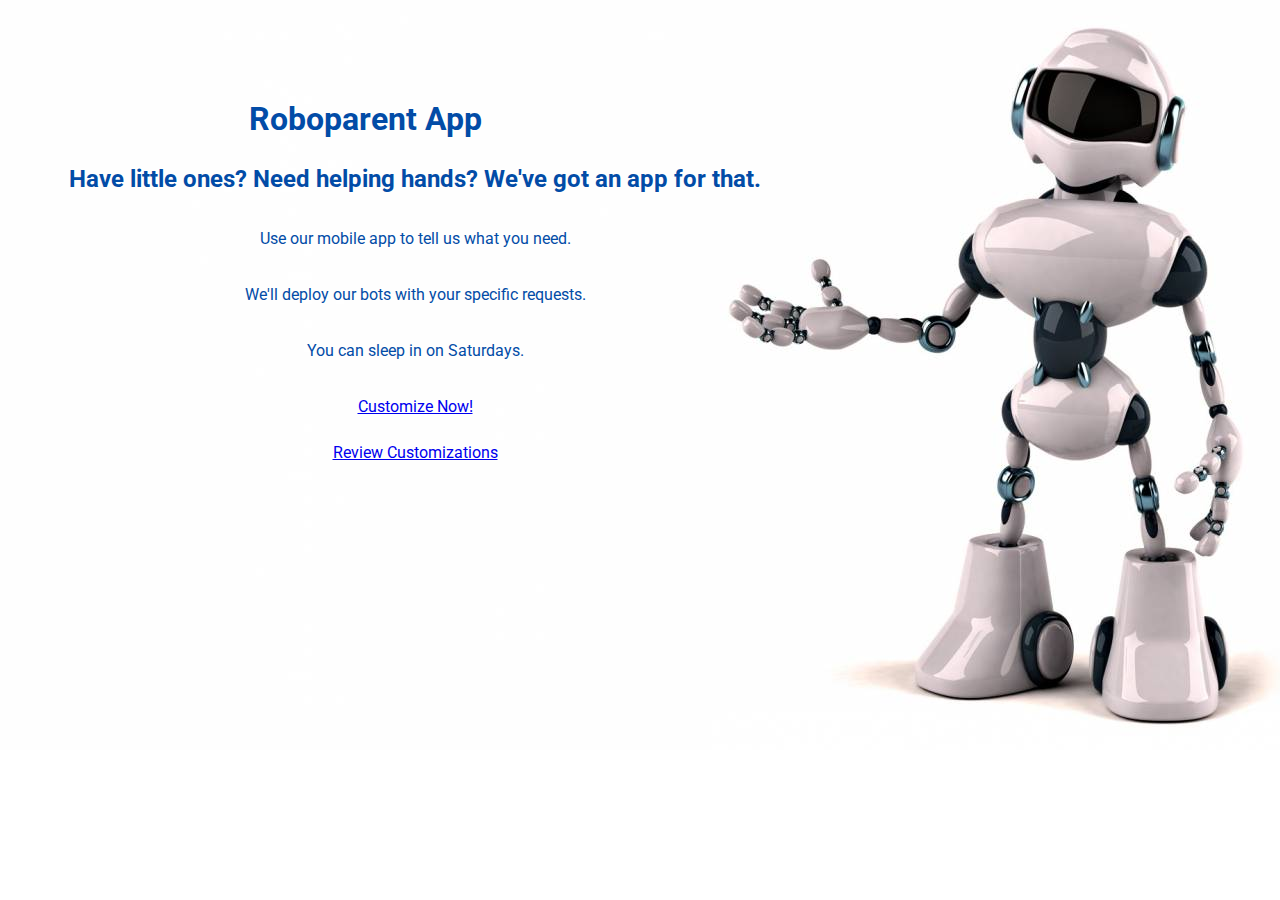
<file: index.html>
<!DOCTYPE html>
<html lang="en">
<head>
    <meta charset="UTF-8">
    <meta name="viewport" content="width=device-width, initial-scale=1.0">
    <meta http-equiv="X-UA-Compatible" content="ie=edge">
    <link rel="stylesheet" href="./src/styles.css">
    <title>The RoboParent Bot</title>
</head>
<body class="index-body">
    <header>
        <h1>Roboparent App</h1>
    </header>
    <main>
        <h2>Have little ones? Need helping hands? We've got an app for that. </h2>
        <p>Use our mobile app to tell us what you need.</p>
        <p>We'll deploy our bots with your specific requests.</p>
        <p>You can sleep in on Saturdays.</p>
    <p> 
        <a href ="form.html" id="customize-button">Customize Now!</a>
    </p>
    </main>
    <p>
        <a href="customizeBots.html">Review Customizations</a>
    </p>
</body>
</html>
</file>
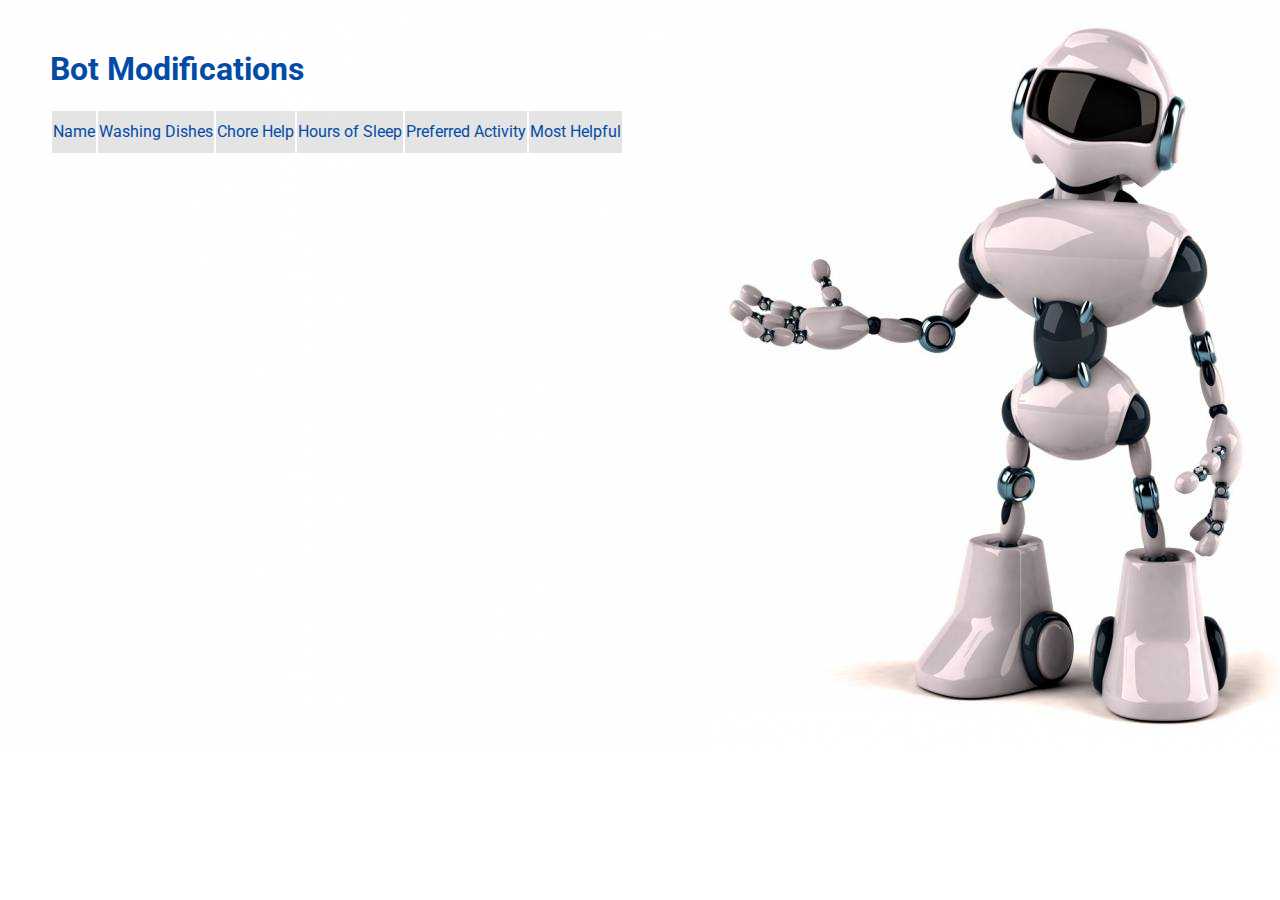
<file: customizeBots.html>
<!DOCTYPE html>
<html lang="en">
<head>
    <meta charset="UTF-8">
    <meta name="viewport" content="width=device-width, initial-scale=1.0">
    <meta http-equiv="X-UA-Compatible" content="ie=edge">
    <link rel="stylesheet" href="./src/styles.css">
    <link rel="stylesheet" href="./src/customizebots.css">
    <title>Customize Bots Data</title>
</head>
    <header>
        <h1 id="bot-modifations">Bot Modifications</h1>
    </header>
<body>
    <main>
        <section>
            <table id="bod-modifations"> 
                <thread>
                    <td>Name</td>
                    <td>Washing Dishes</td>
                    <td>Chore Help</td>
                    <td>Hours of Sleep</td>
                    <td>Preferred Activity</td>
                    <td>Most Helpful</td>
                </thread>
                <tbody id="customizedBots"></tbody>
            </table>
        </section>

    </main>
    <script type="module" src="./src/customizebots.js"></script>
</body>
</html>
</file>
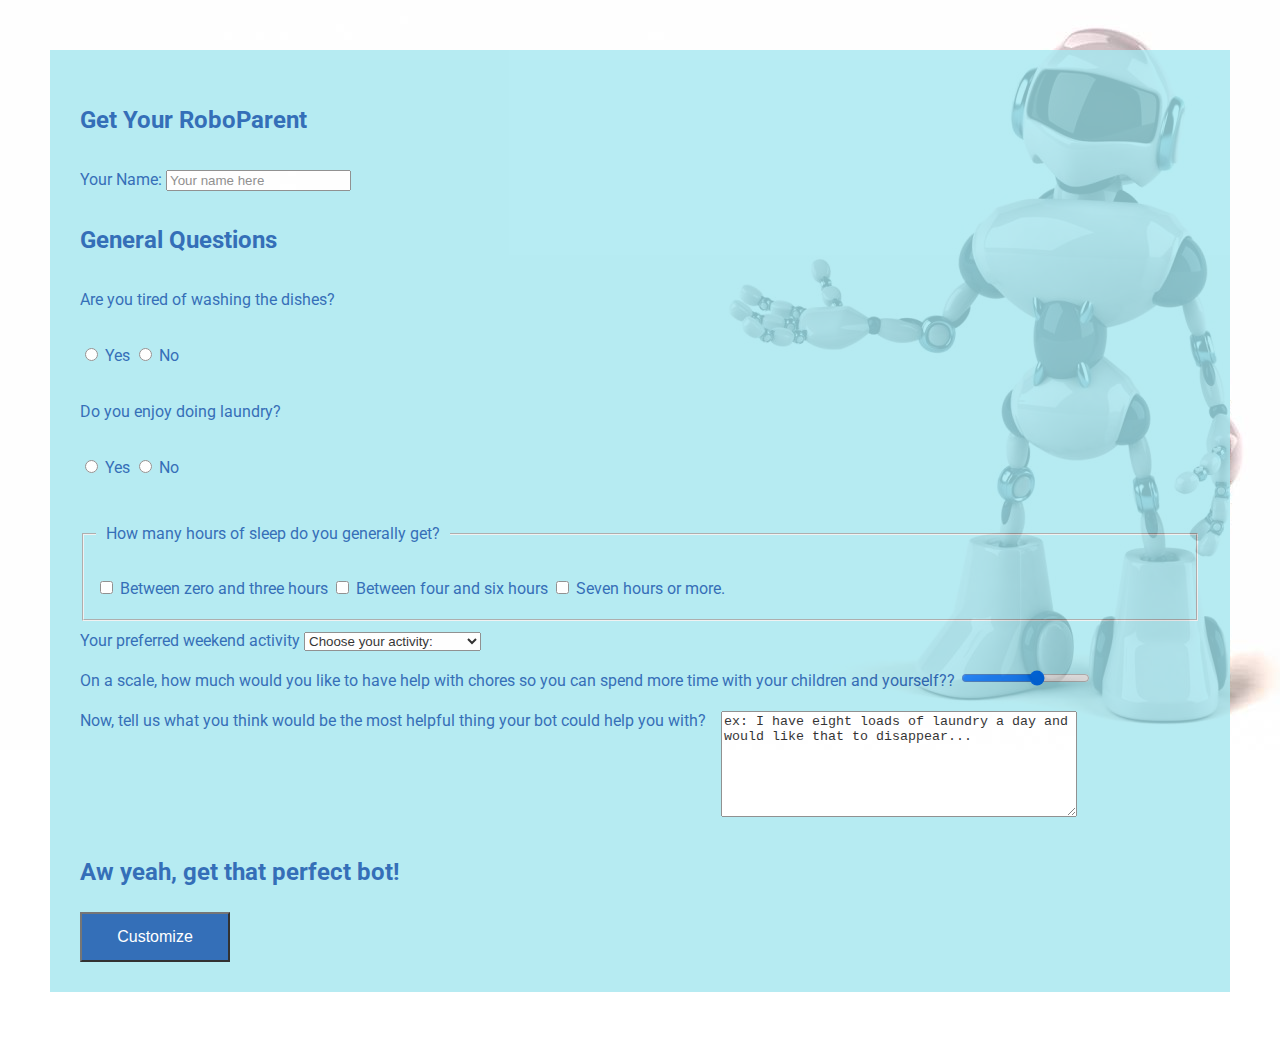
<file: form.html>
<!DOCTYPE html>
<html lang="en">
<head>
    <meta charset="UTF-8">
    <meta name="viewport" content="width=device-width, initial-scale=1.0">
    <meta http-equiv="X-UA-Compatible" content="ie=edge">
    <link rel="stylesheet" href="./src/styles.css">
    <link rel="stylesheet" href="./src/product-detail.css">
    <title>Customize your RoboParent</title>
</head>
<body>
    <main>
        <form id="robo-customize">
            <section>
                <h2>Get Your RoboParent</h2>
                <div>
                    <label class="your-name"> Your Name:</label>
                    <input class="text-input" type="text" id="name" 
                    placeholder="Your name here" name="name" required>
                </div>
            </section>
            <section>
                <h2>General Questions</h2>
                <div>
                    <label class="washing-dishes">Are you tired of washing the dishes?</label>
                        <p>
                            <input type="radio" name="dishes" id="yes" value="yes">
                            <label for="yes">Yes</label>
                            <input type="radio" name="dishes" id="no" value="no">
                            <label for="no">No</label>
                        </p>
                </div>
                <div>
                        <label class="enjoy-laundry">Do you enjoy doing laundry?</label>
                        <p>
                            <input type="radio" name="laundry" id="yes" value="yes">
                            <label for="yes">Yes</label>
                            <input type="radio" name="laundry" id="no" value="no">
                            <label for="no">No</label>
                        </p>
                </div>
                <div>
                    <fieldset>
                        <legend id="hours-of-sleep">
                            How many hours of sleep do you generally get?
                        </legend>
                        <input type="checkbox" name="wakeup" id="zeroToThree" value="zeroToThree">
                        <label for="zeroToThree">Between zero and three hours</label>
                        <input type="checkbox" input="checkbox" name="wakeup" id="fourToSix" value="fourToSix">
                        <label for="fourToSix">Between four and six hours</label>
                        <input type="checkbox" input="checkbox" name="wakeup" id="sevenAndUp" value="sevenAndUp">
                        <label for="sevenAndUp">Seven hours or more. </label>

                    </fieldset>
                    </div>
                    <div>
                        <label class="preferred-activity">Your preferred weekend activity</label>
                        <select name="preferred-activity">
                            <option value="" hidden disabled selected>
                                Choose your activity:
                            </option>
                            <option value="grocery-store">
                                Going to the grocery store
                            </option>
                            <option value="meal-prepping">
                                Meal Prepping
                            </option>
                            <option value="cleaning">
                                Cleaning
                            </option>
                            <option value="anything-else">
                                Literally anything else 
                            </option>
                        </select>
                    </div>
                    <div>
                        <label for="chore-help">On a scale, how much would you like to have help with chores so you can spend more time with your children and yourself??</label>
                        <input type="range" name="chore-help" id="chore-help" min="0" max="5" required>
                    </div>
                    <div>
                        <label class="most-helpful" for="most-helpful">
                            Now, tell us what you think would be the most helpful thing your bot could help you with?
                        </label>
                        <textarea name="most-helpful" id="most-helpful">ex: I have eight loads of laundry a day and would like that to disappear...</textarea>
                    </div>
            </section>
            <section>
            <h2>
                Aw yeah, get that perfect bot!
            </h2>
            <button id="submit-button">Customize</button>
        </section>
        </form>
    </main>

    <script type="module" src="src/app.js"></script>
</body>
</html>
</file>
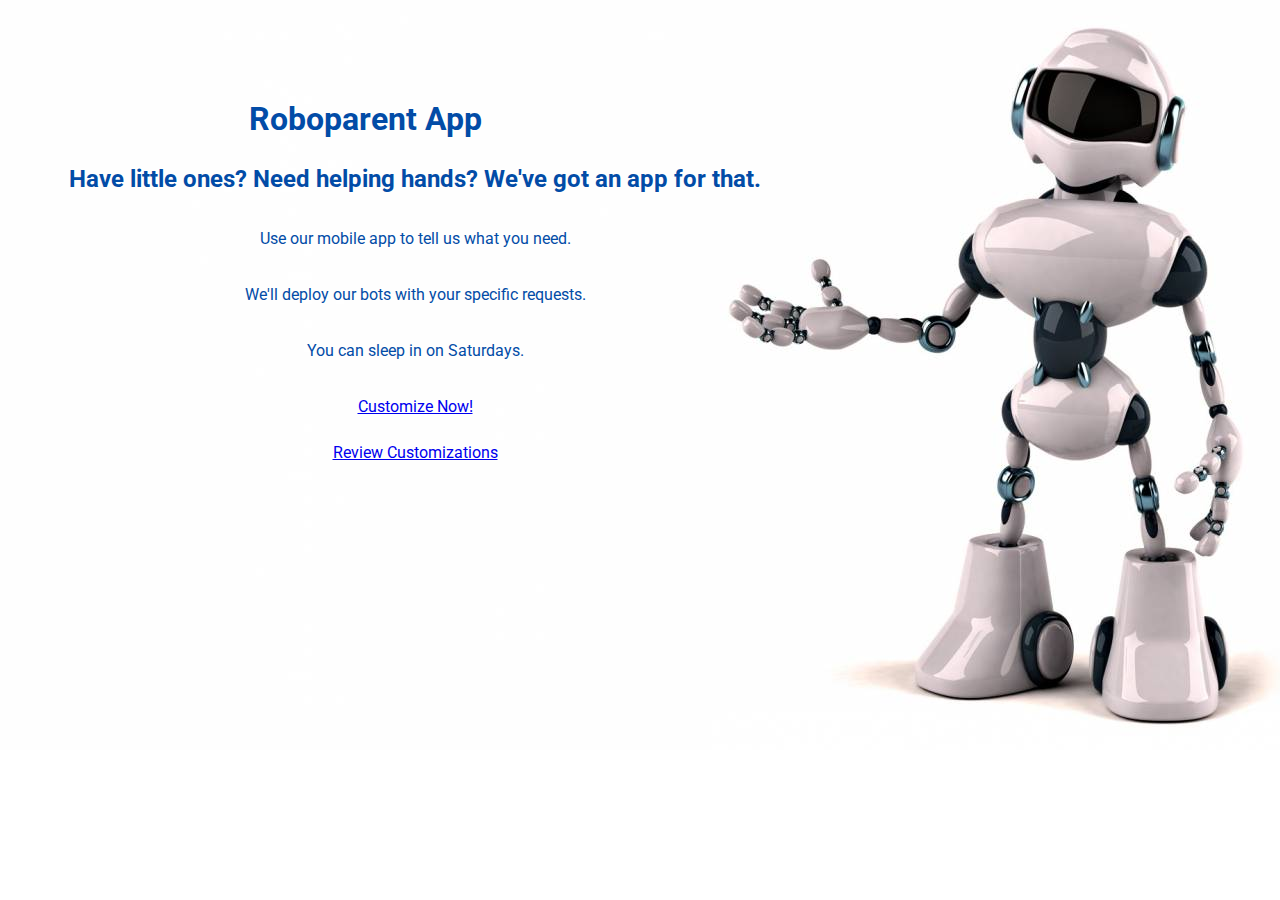
<file: product-detail.html>
<!DOCTYPE html>
<html lang="en">
<head>
    <meta charset="UTF-8">
    <meta name="viewport" content="width=device-width, initial-scale=1.0">
    <meta http-equiv="X-UA-Compatible" content="ie=edge">
    <link rel="stylesheet" href="./src/product-detail.css">
    <link rel="stylesheet" href="./src/styles.css">
    <title>Product Data</title>
</head>
<body>
    <header>
        <h1>Product Data</h1>
    </header>
    <main>
        <dl>
            <dt>Name</dt>
            <dd id="your-name"></dd>

            <dt>Washing Dishes</dt>
            <dd id="dishes"></dd>

            <dt>Chore Help</dt>
            <dd id="chore-help"></dd>

            <dt>Doing Laundry</dt>
            <dd id="laundry"></dd>

            <dt>Hours of Sleep</dt>
            <dd id="wakeup"></dd>

            <dt>Preferred Activity</dt>
            <dd id="preferred-activity"></dd>

            <dt>Most Helpful</dt>
            <dd id="most-helpful"></dd>

        </dl>
    </main>

    <script type="module" src="./src/product.js"></script>
</body>
</html>
</file>
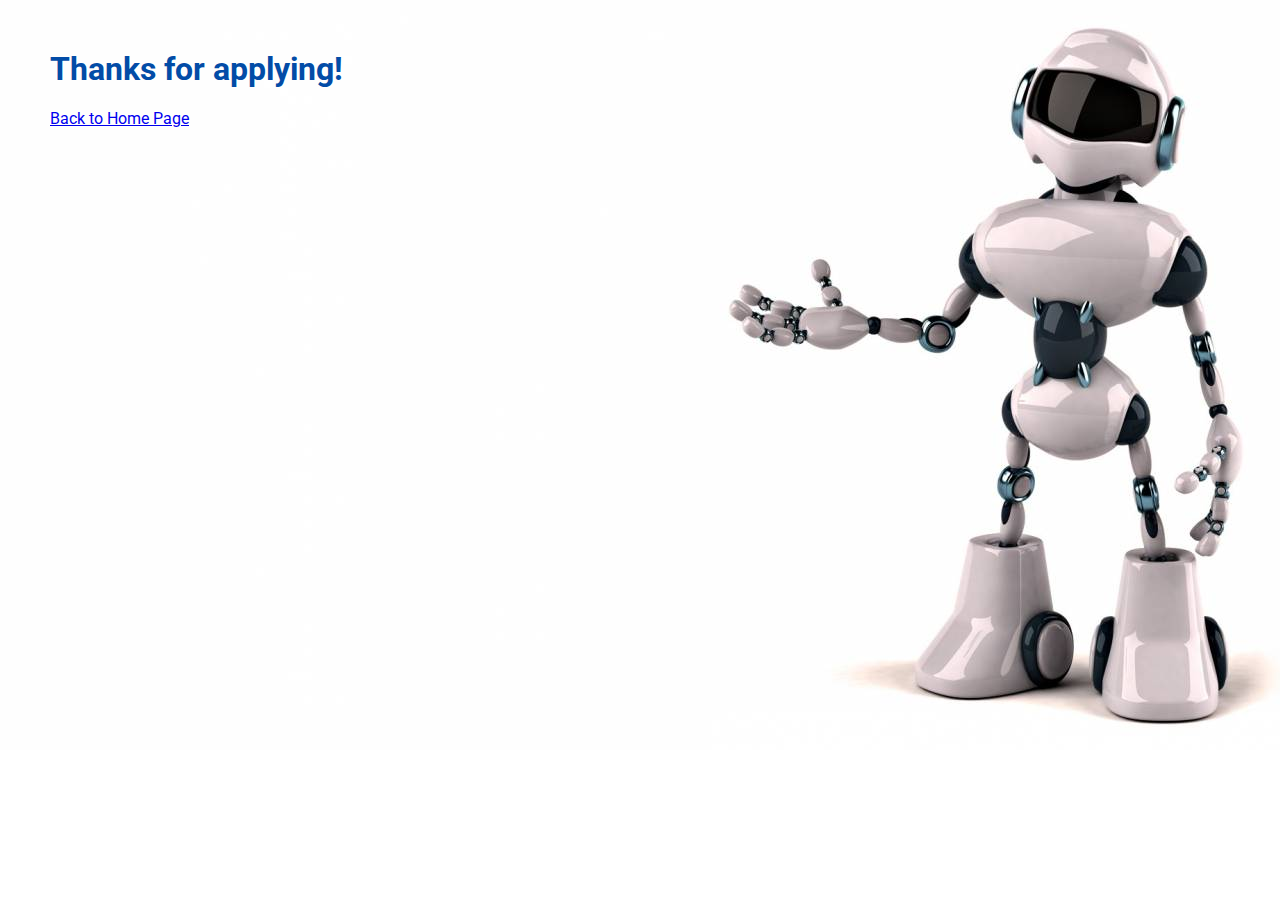
<file: thankyou.html>
<!DOCTYPE html>
<html lang="en">
<head>
    <meta charset="UTF-8">
    <meta name="viewport" content="width=device-width, initial-scale=1.0">
    <meta http-equiv="X-UA-Compatible" content="ie=edge">
    <link rel="stylesheet" href="./src/styles.css">
    <title>Thank You</title>
</head>
<body>
    <h1>Thanks for applying!</h1>
    <p>
        <a href="index.html">Back to Home Page</a>
    </p>
    
</body>
</html>
</file>
<file: src/styles.css>
@import url('https://fonts.googleapis.com/css?family=Roboto');
body {
    background-image: url('../assets/robot-background.jpeg');
    background-repeat: no-repeat;
    font-family: 'Roboto', sans-serif;
    font-size: 1.2m;
    color: rgb(2, 76, 167);
    background-color: rgb(255, 255, 255);
    margin-left: 50px;
    margin-right: 50px;
    margin-top:50px;
    margin-bottom:50px;
    display: block;
}


#robo-customize{
    background: rgb(165, 231, 240);
    opacity: 80%;
    padding: 30px;


}
main{
    line-height: 40px;
}

header {
    padding-right: 100px;
}

#most-helpful {
    height: 100px;
    width: 350px;
    margin-top: 20px;
}

#submit-button {
    height: 50px;
    width: 150px;
    font-size: 1.0em;
    background-color: rgb(2, 76, 167);
    color: white;
}

#hours-of-sleep {
    padding: 10px;
    margin-top: 10px;
}

#most-helpful{
    margin-top: 10px;
    margin-left: 15px;
}

.most-helpful{
    float:left;

}

.index-body{
    text-align:center;
    background-image: url('../assets/robot-background.jpeg');
    margin-left: -400px;
    margin-top: 100px;
}
</file>
<file: src/customizebots.css>
/* table {
    width: 70%;
    margin: 0px;
    border-collapse: collapse;
    border-spacing: 10em;
}*/

thead {
    display: none;
    font-weight: bolder;
    color: rgb(255, 255, 255);
    background: #EB4D5C;
} 

tbody tr:nth-child(odd) {
    background: rgba(0, 0, 0, 0.1);
}

td {
}
</file>
<file: src/product-detail.css>
dl {
    display: grid;
    grid-template-columns: max-content 1fr;
    text-align: right;
}

dt, dd {
    display: inline-flex;
    padding: 8px 10px;
    font-size: 1.4em;
    margin-right: 50px;
    margin-left: 10px;
}

dt {
    background-color: white;
    font-weight: bolder;
}

dt:after {
    content: ":";
}

h1 {
    margin-top: 50px;
}

#bot-modifications {
    text-align: center;
}
</file>
